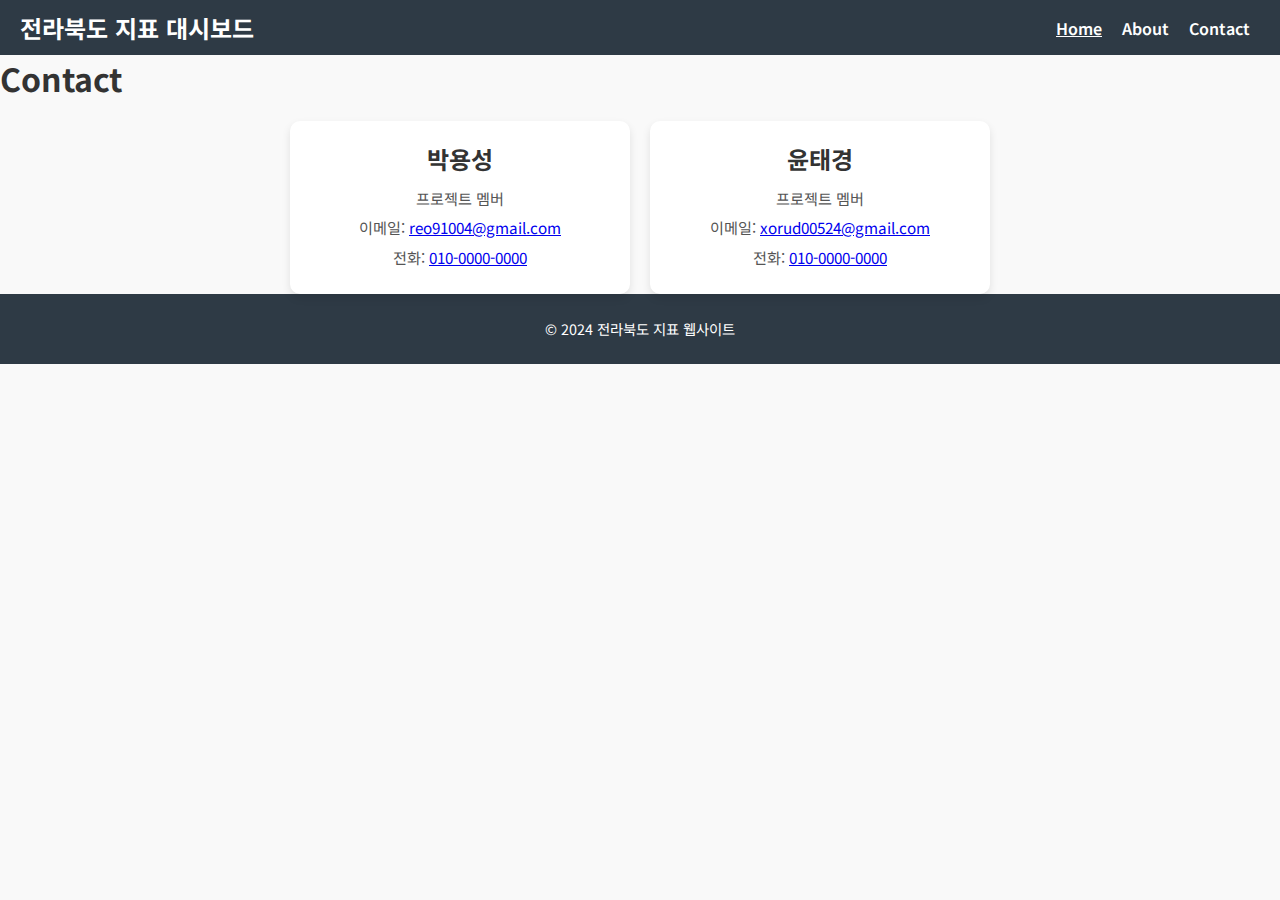
<file: contact.html>
<!DOCTYPE html>
<html lang="ko">

<head>
    <meta charset="UTF-8">
    <meta name="viewport" content="width=device-width, initial-scale=1.0">
    <title>Contact</title>
    <!-- 세련된 폰트 및 아이콘 -->
    <link rel="preconnect" href="https://fonts.gstatic.com" />
    <link href="https://fonts.googleapis.com/css2?family=Noto+Sans+KR:wght@400;700&display=swap" rel="stylesheet" />
    <link rel="stylesheet" href="src/styles.css" />
</head>

<body>
    <header>
        <div class="logo">전라북도 지표 대시보드</div>
        <nav id="navbar">
            <a href="index.html" class="active">Home</a>
            <a href="about.html">About</a>
            <a href="contact.html">Contact</a>
        </nav>
    </header>

    <div class="container">
        <h1>Contact</h1>
        <div class="contact-container">
            <div class="contact-card">
                <h2>박용성</h2>
                <p>프로젝트 멤버</p>
                <p>이메일: <a href="mailto:reo91004@gmail.com">reo91004@gmail.com</a></p>
                <p>전화: <a href="tel:01000000000">010-0000-0000</a></p>
            </div>
            <div class="contact-card">
                <h2>윤태경</h2>
                <p>프로젝트 멤버</p>
                <p>이메일: <a href="mailto:xorud00524@gmail.com">xorud00524@gmail.com</a></p>
                <p>전화: <a href="tel:01000000000">010-0000-0000</a></p>
            </div>
        </div>
    </div>

    <footer>
        <p>© 2024 전라북도 지표 웹사이트</p>
    </footer>
</body>

</html>
</file>
<file: src/styles.css>
/* 전체 페이지 공통 스타일 */
body {
	margin: 0;
	font-family: "Noto Sans KR", sans-serif;
	background-color: #f9f9f9;
}

header {
	display: flex;
	justify-content: space-between;
	align-items: center;
	background: #2e3a45;
	color: #fff;
	padding: 10px 20px;
}

.logo {
	font-size: 1.5em;
	font-weight: 700;
}

#navbar {
	display: flex;
}

#navbar a {
	margin: 0 10px;
	color: #fff;
	text-decoration: none;
	font-weight: 600;
}

#navbar a:hover,
#navbar a.active {
	text-decoration: underline;
}

.main-container {
	display: flex;
}

.sidebar {
	width: 250px;
	background: #fff;
	border-right: 1px solid #ddd;
	padding: 20px;
}

.sidebar h2 {
	margin-top: 0;
	margin-bottom: 20px;
	font-size: 1.2em;
	font-weight: 700;
}

.sidebar ul {
	list-style: none;
	padding: 0;
	margin: 0;
}

.sidebar li {
	padding: 10px;
	margin-bottom: 5px;
	cursor: pointer;
	border-radius: 5px;
	background: #eef;
	transition: background 0.3s, transform 0.2s;
}

.sidebar li:hover,
.sidebar li.active-dataset {
	background: #cce;
	font-weight: 600;
	transform: translateY(-2px);
}

.content {
	flex-grow: 1;
	padding: 20px;
	overflow: auto;
}

#main-title {
	margin-top: 0;
	font-size: 1.8em;
	font-weight: 700;
	margin-bottom: 10px;
	color: #333;
}

#main-description {
	margin-bottom: 20px;
	color: #555;
}

.tabs-container {
	display: flex;
	gap: 10px;
	margin-bottom: 20px;
	flex-wrap: wrap;
}

.tab-button {
	padding: 8px 12px;
	background: #eee;
	border-radius: 4px;
	cursor: pointer;
	font-size: 0.9em;
	transition: background 0.3s, transform 0.2s;
}

.tab-button:hover {
	background: #ddd;
}

.tab-button.active {
	background: #aaa;
	color: #fff;
}

#chart-map-container {
	display: flex;
	flex-direction: row;
	gap: 20px;
	justify-content: space-around;
	align-items: flex-start;
}

#chart-container {
	width: 60%;
	background: #fff;
	border: 1px solid #ddd;
	padding: 20px;
	border-radius: 5px;
	box-shadow: 0 4px 8px rgba(0, 0, 0, 0.1);
}

#map {
	width: 35%;
	height: 400px;
	border: 1px solid #ddd;
	border-radius: 5px;
}

footer {
	text-align: center;
	padding: 10px;
	background: #2e3a45;
	color: #fff;
	font-size: 0.9em;
}

/* About 페이지 스타일 */
.container h1 {
	margin-top: 0;
	font-size: 2em;
	font-weight: 700;
	color: #333;
	margin-bottom: 20px;
}

.container p {
	line-height: 1.6em;
	color: #555;
	font-size: 1em;
}

/* Contact 페이지 스타일 */
.contact-container {
	display: flex;
	justify-content: center;
	flex-wrap: wrap;
	gap: 20px;
}

.contact-card {
	background-color: #ffffff;
	box-shadow: 0 4px 8px rgba(0, 0, 0, 0.1);
	border-radius: 10px;
	padding: 20px;
	text-align: center;
	width: 300px;
	transition: transform 0.2s ease, box-shadow 0.3s;
}

.contact-card:hover {
	transform: translateY(-5px);
	box-shadow: 0 8px 16px rgba(0, 0, 0, 0.2);
}

.contact-card h2 {
	margin-top: 0;
	font-size: 1.5em;
	color: #333;
	margin-bottom: 10px;
}

.contact-card p {
	margin: 5px 0;
	color: #555;
	font-size: 0.95em;
}

/* 반응형 디자인 */
@media (max-width: 768px) {
	.main-container {
		flex-direction: column;
	}

	.sidebar {
		width: 100%;
		border-right: none;
		border-bottom: 1px solid #ddd;
	}

	#chart-map-container {
		flex-direction: column;
		align-items: center;
	}

	#chart-container,
	#map {
		width: 90%;
	}

	.contact-card {
		width: 90%;
	}
}
</file>
